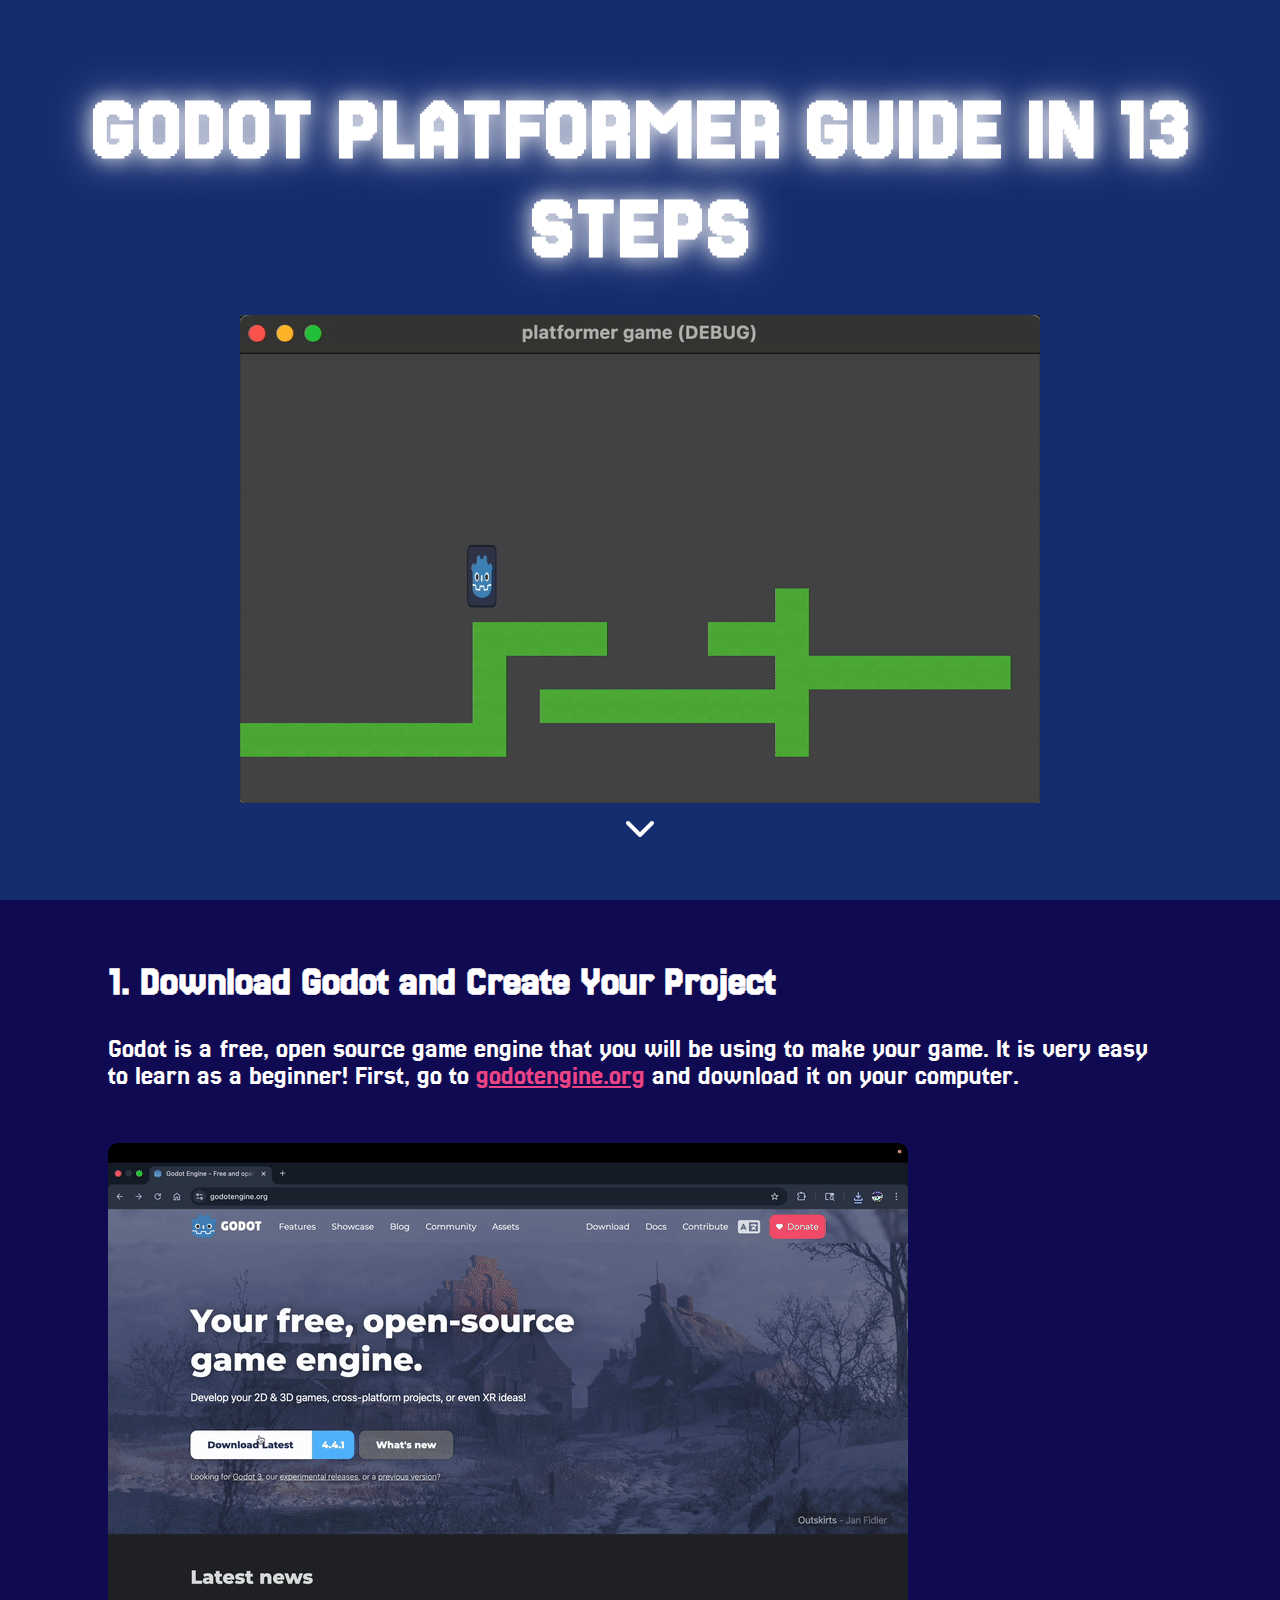
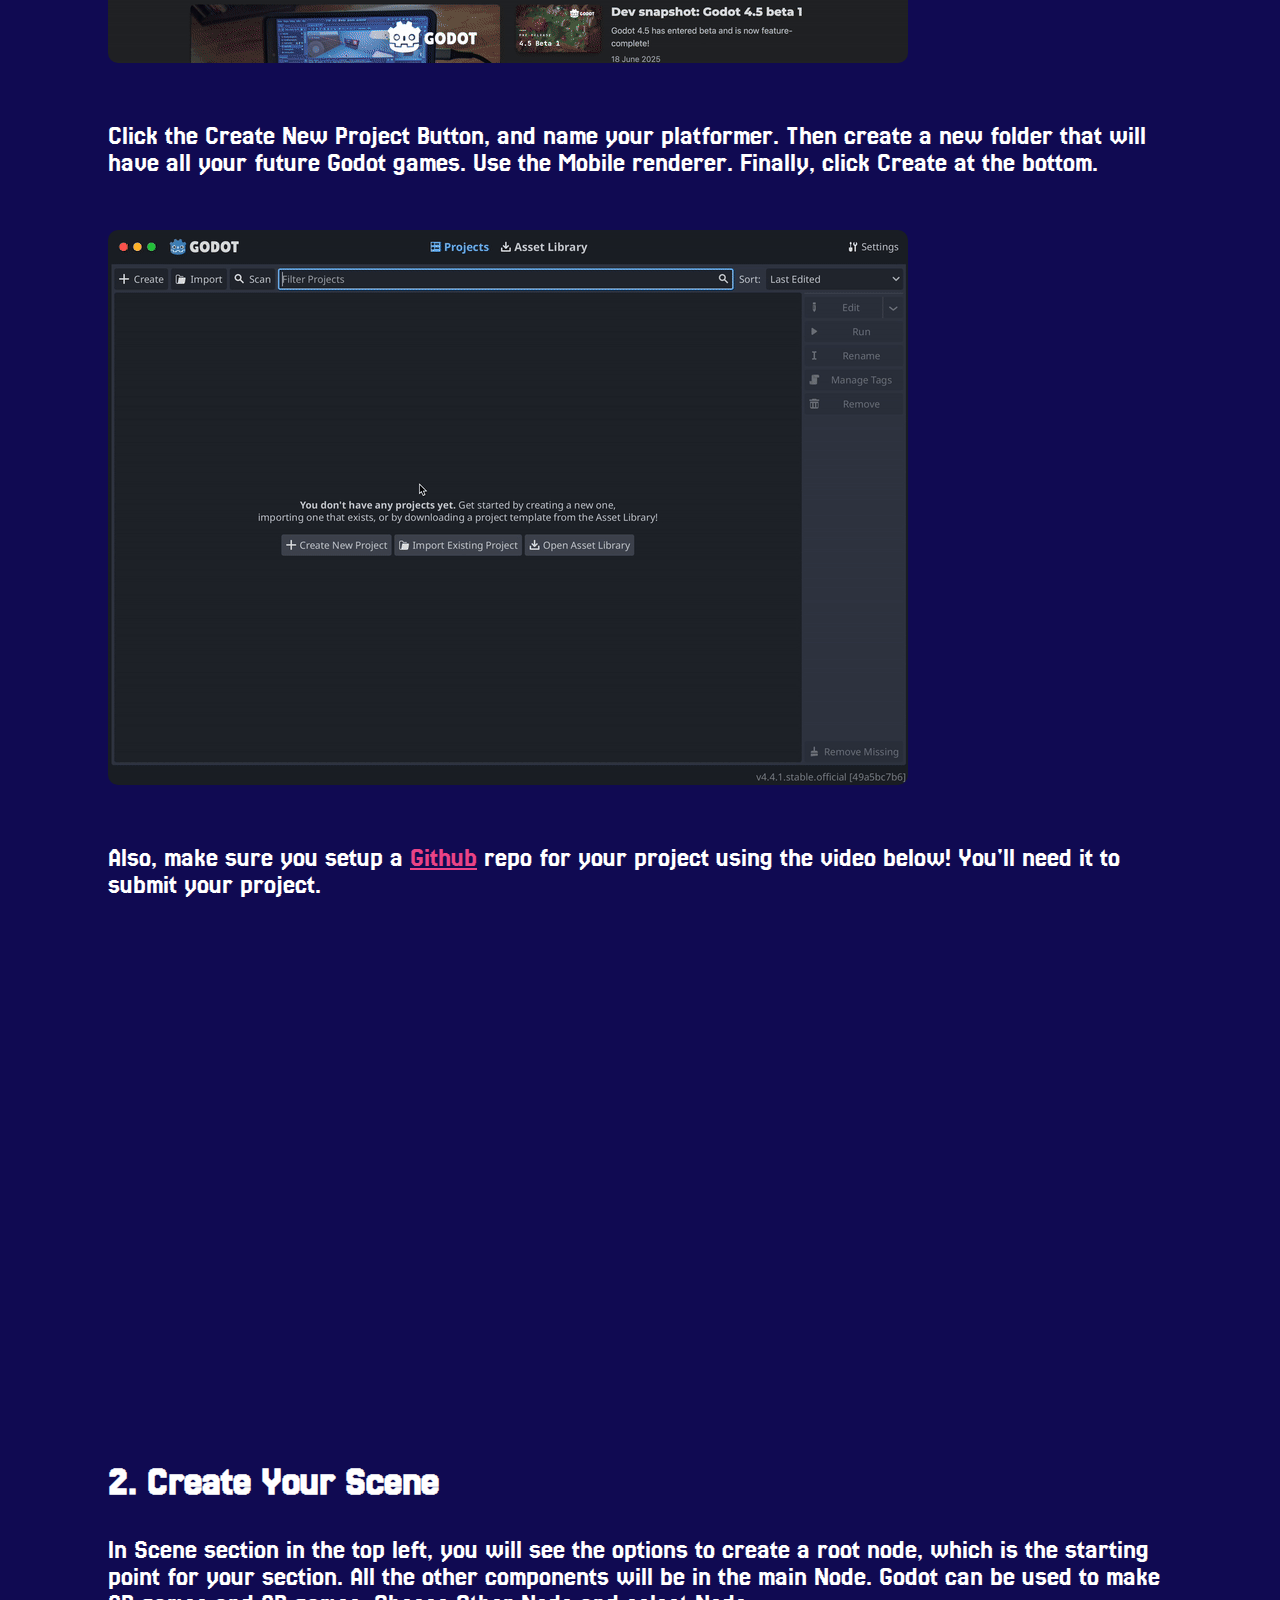
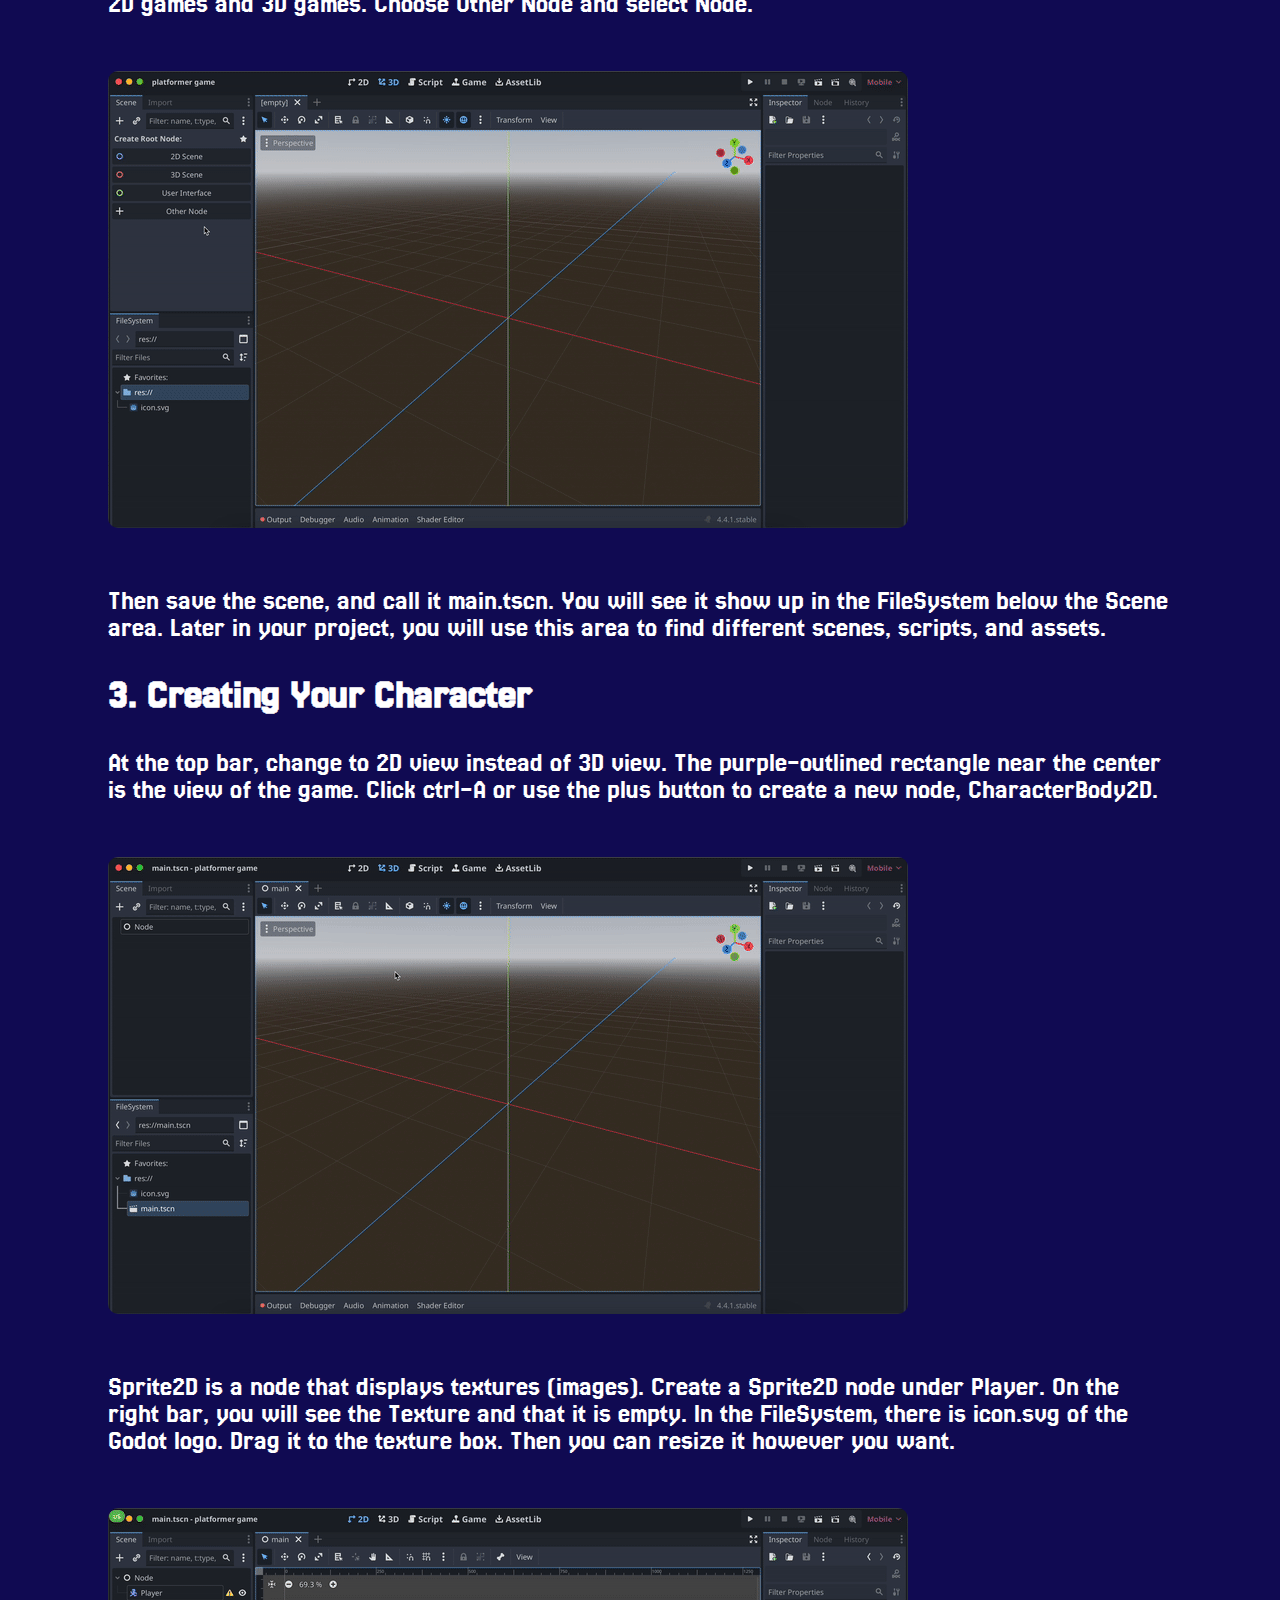
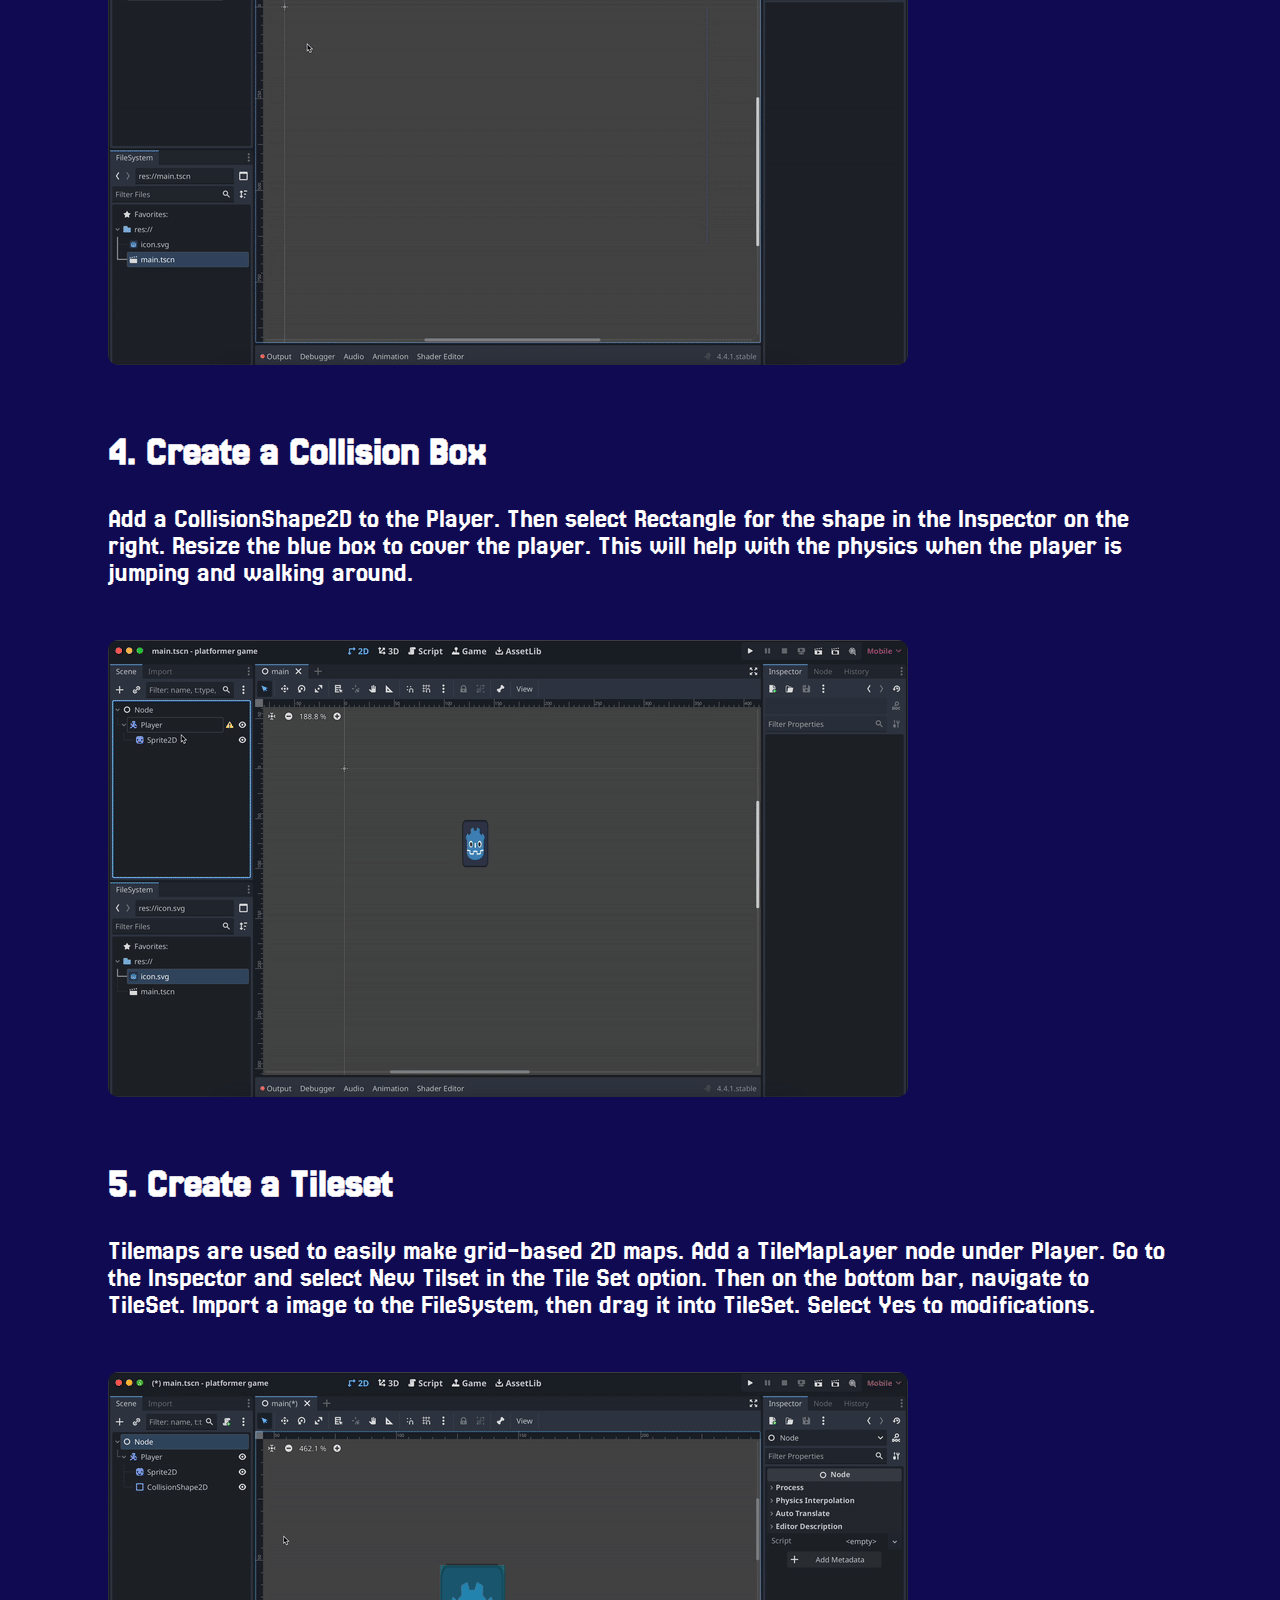
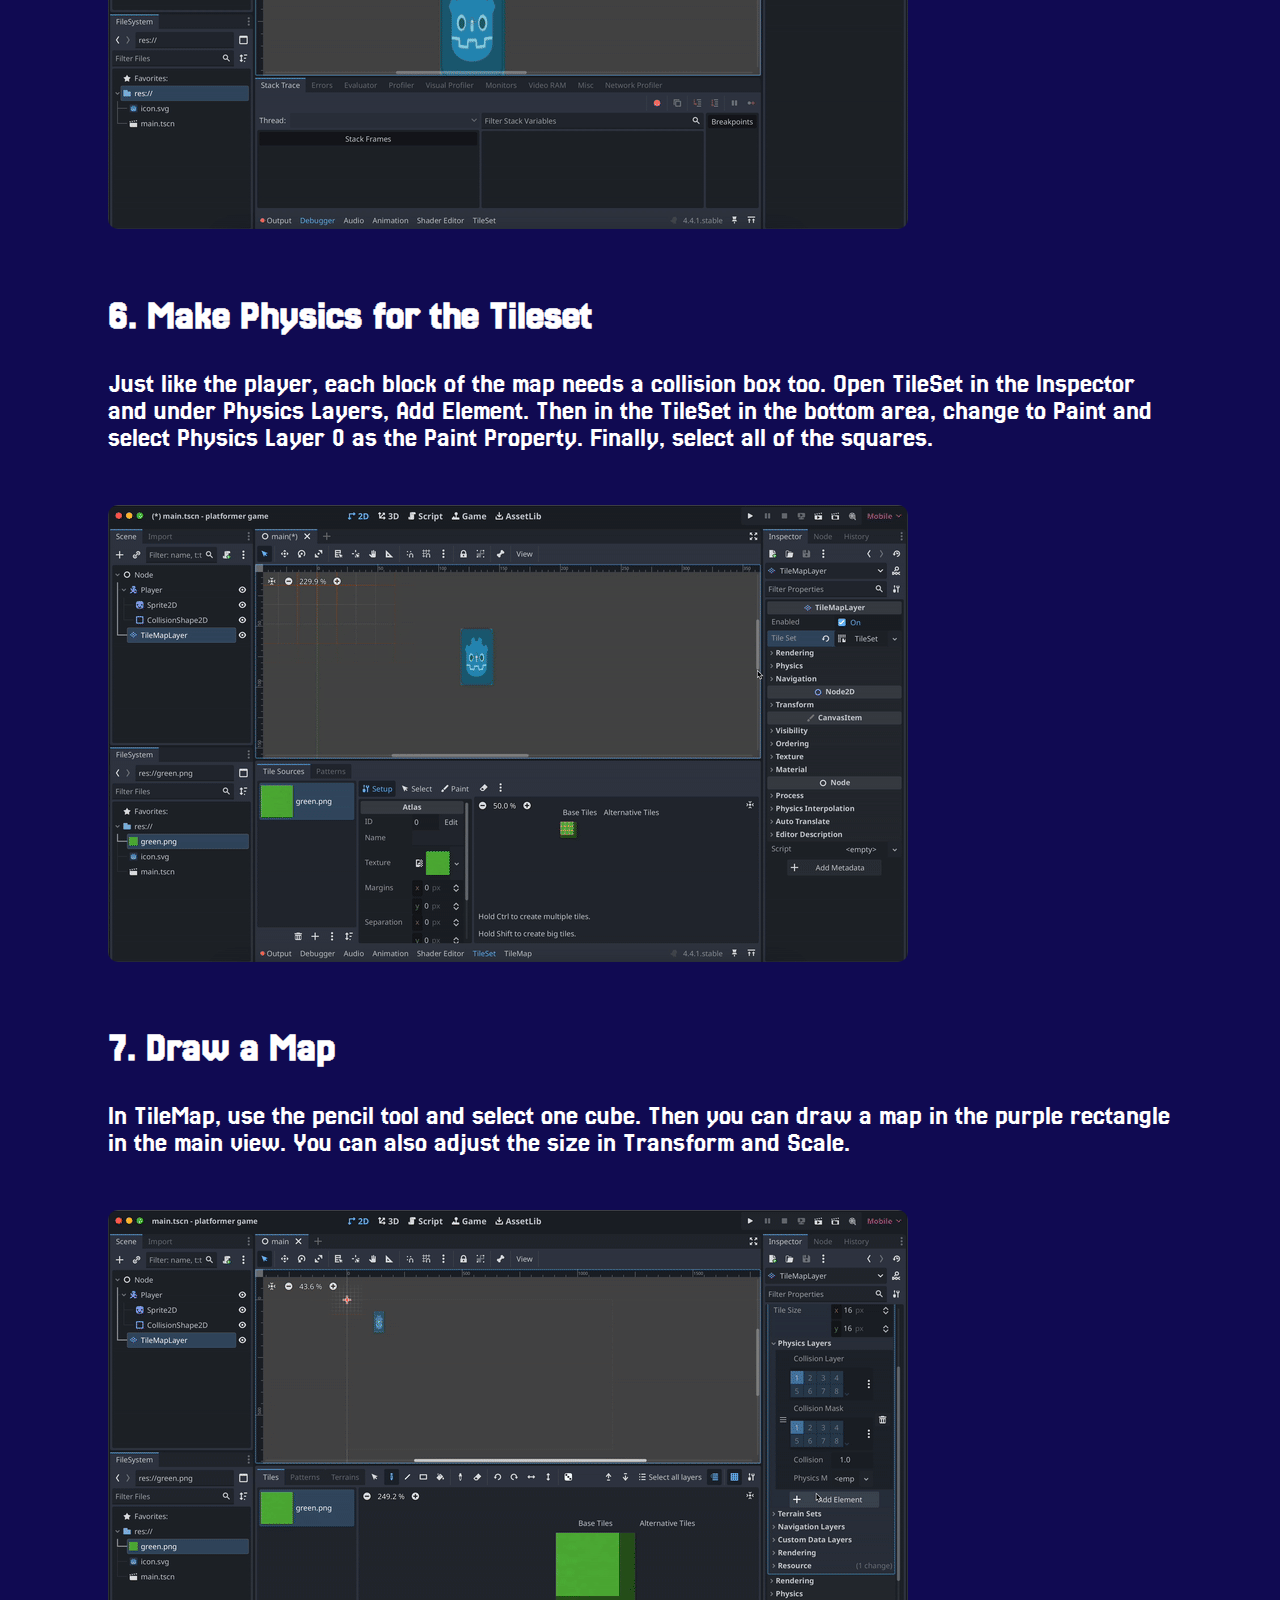
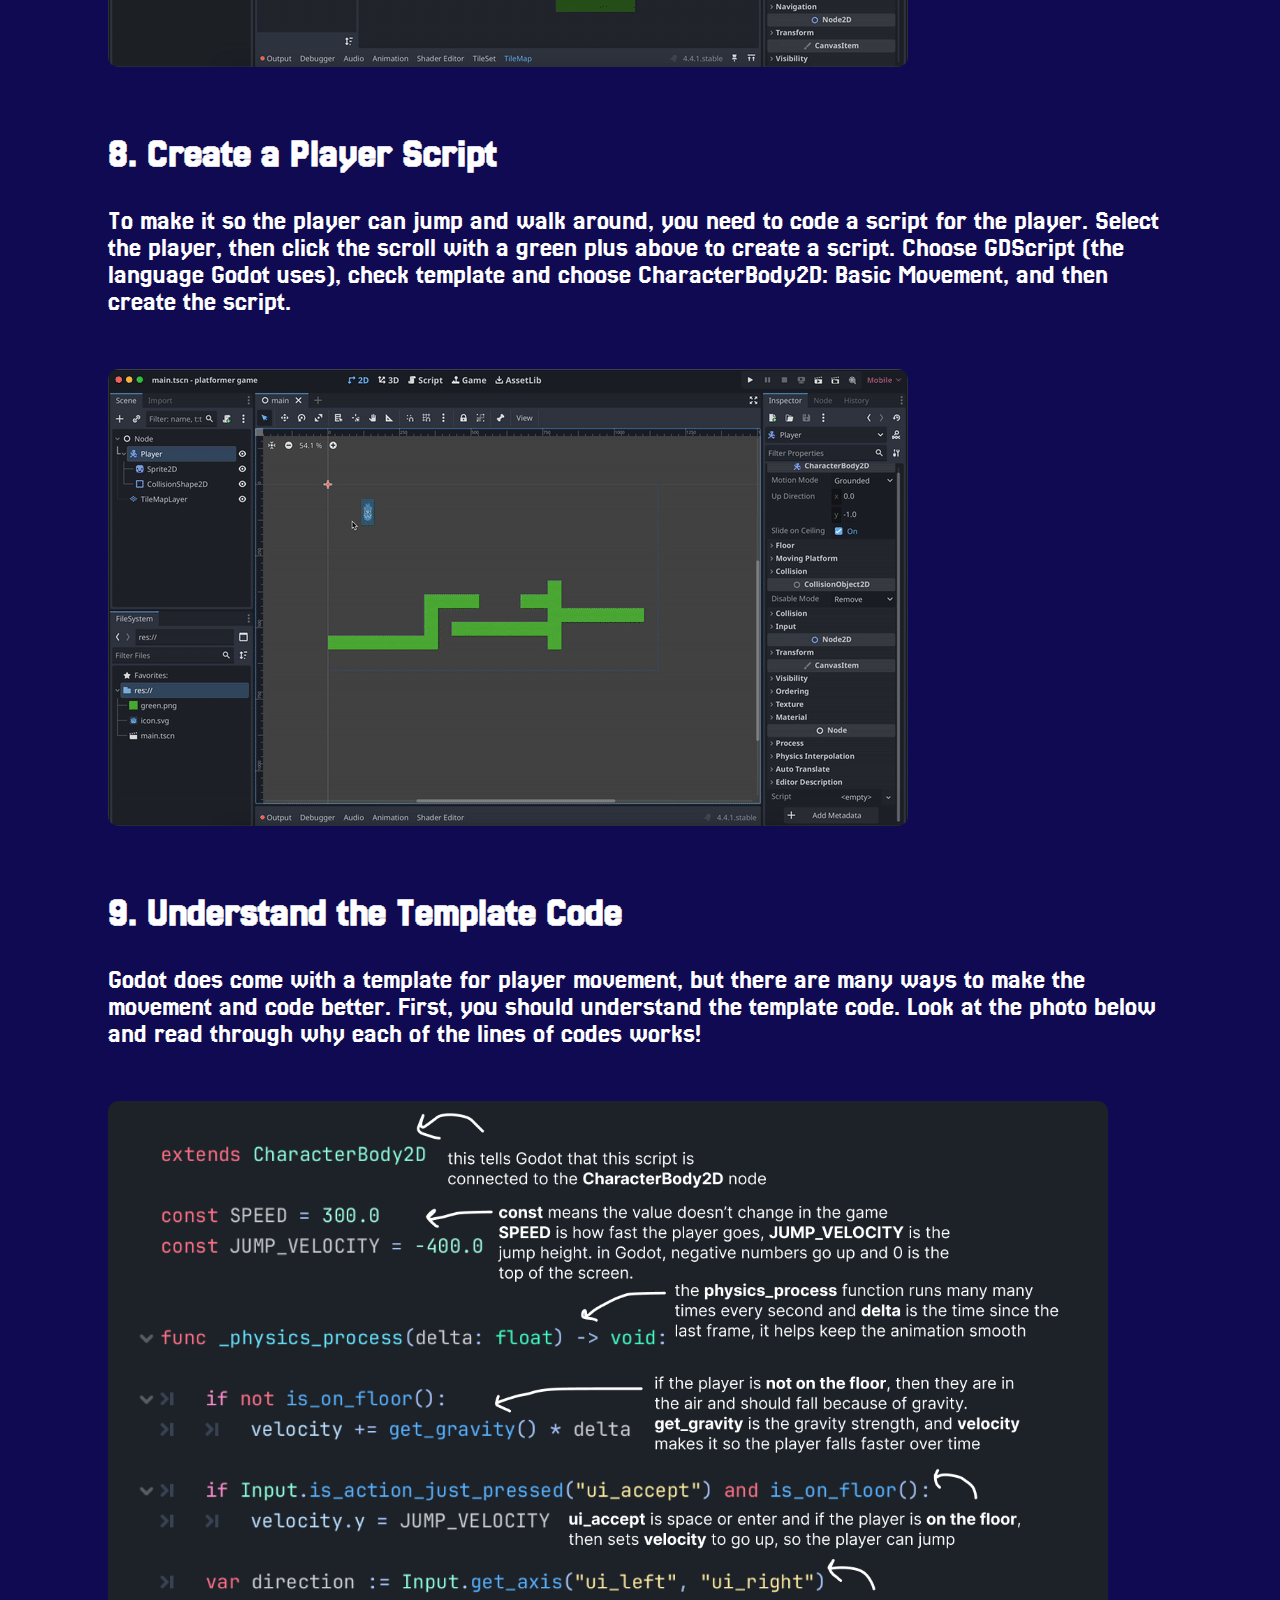
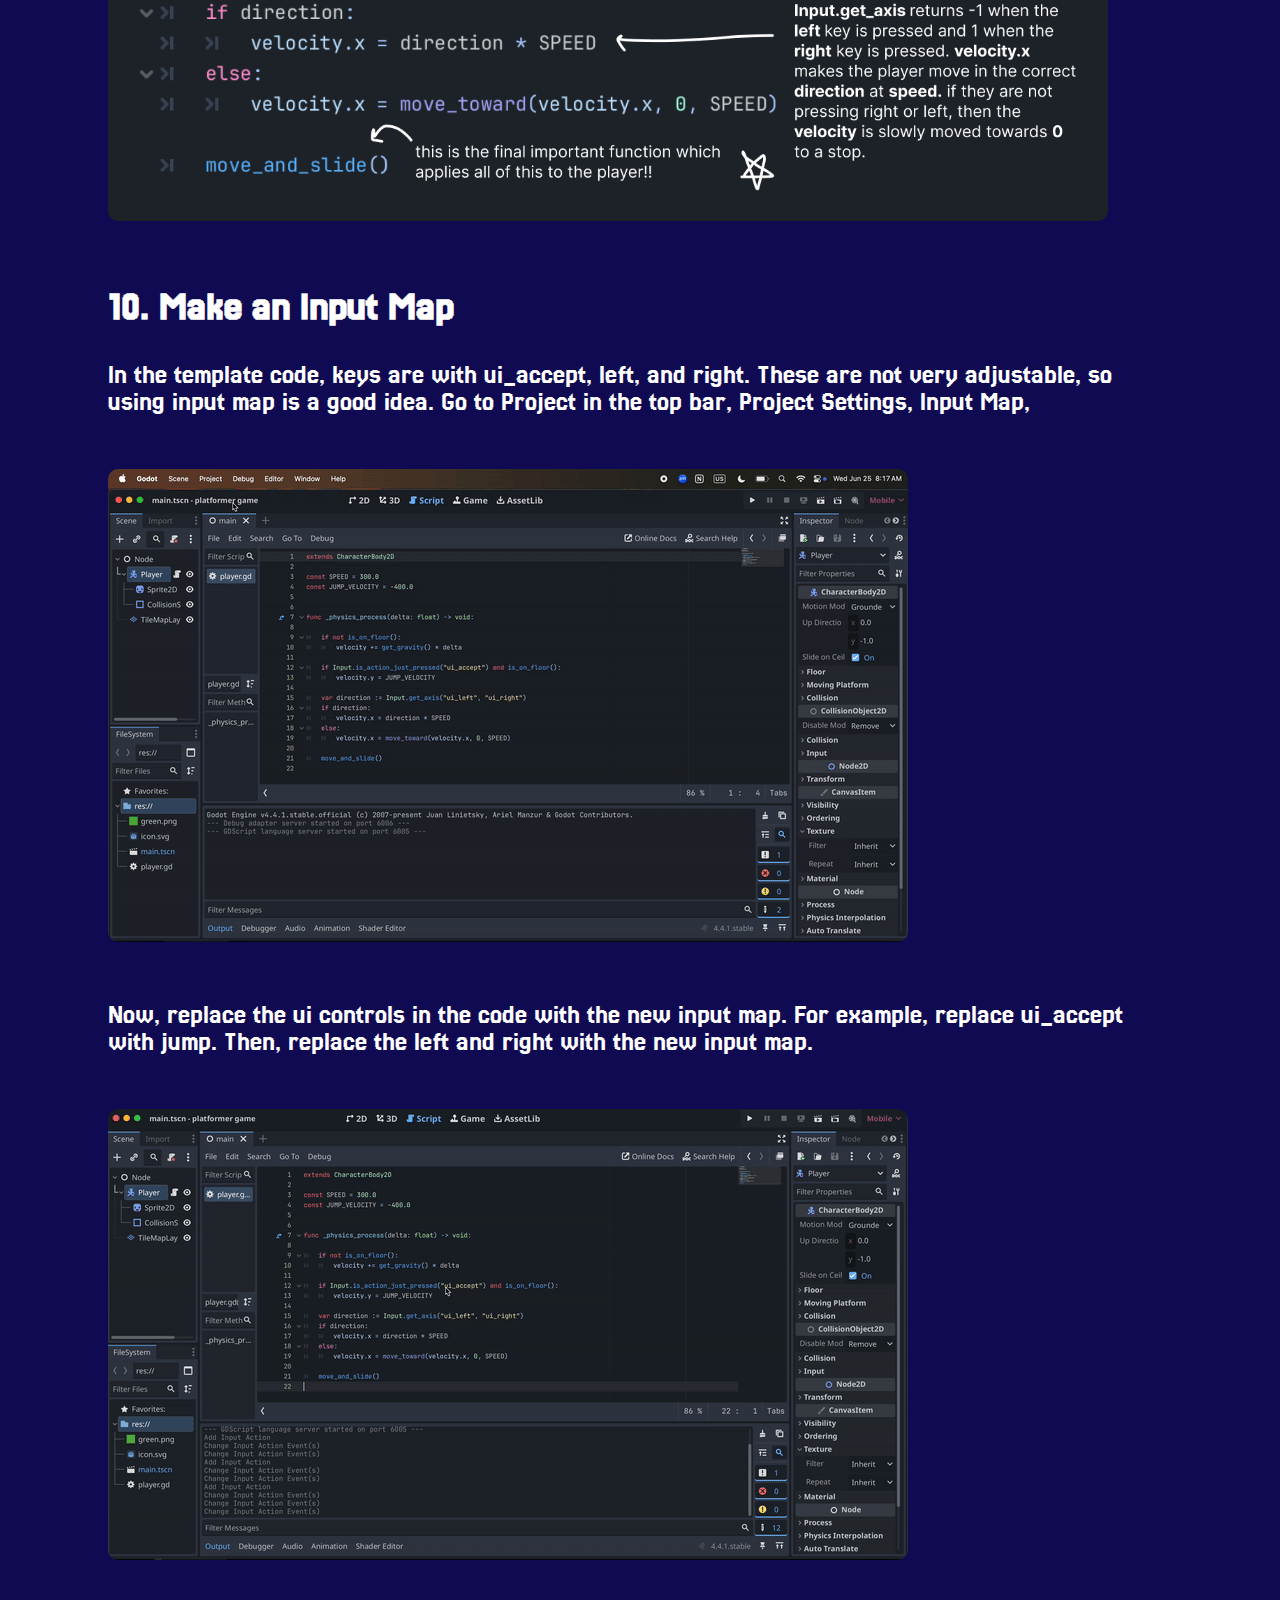
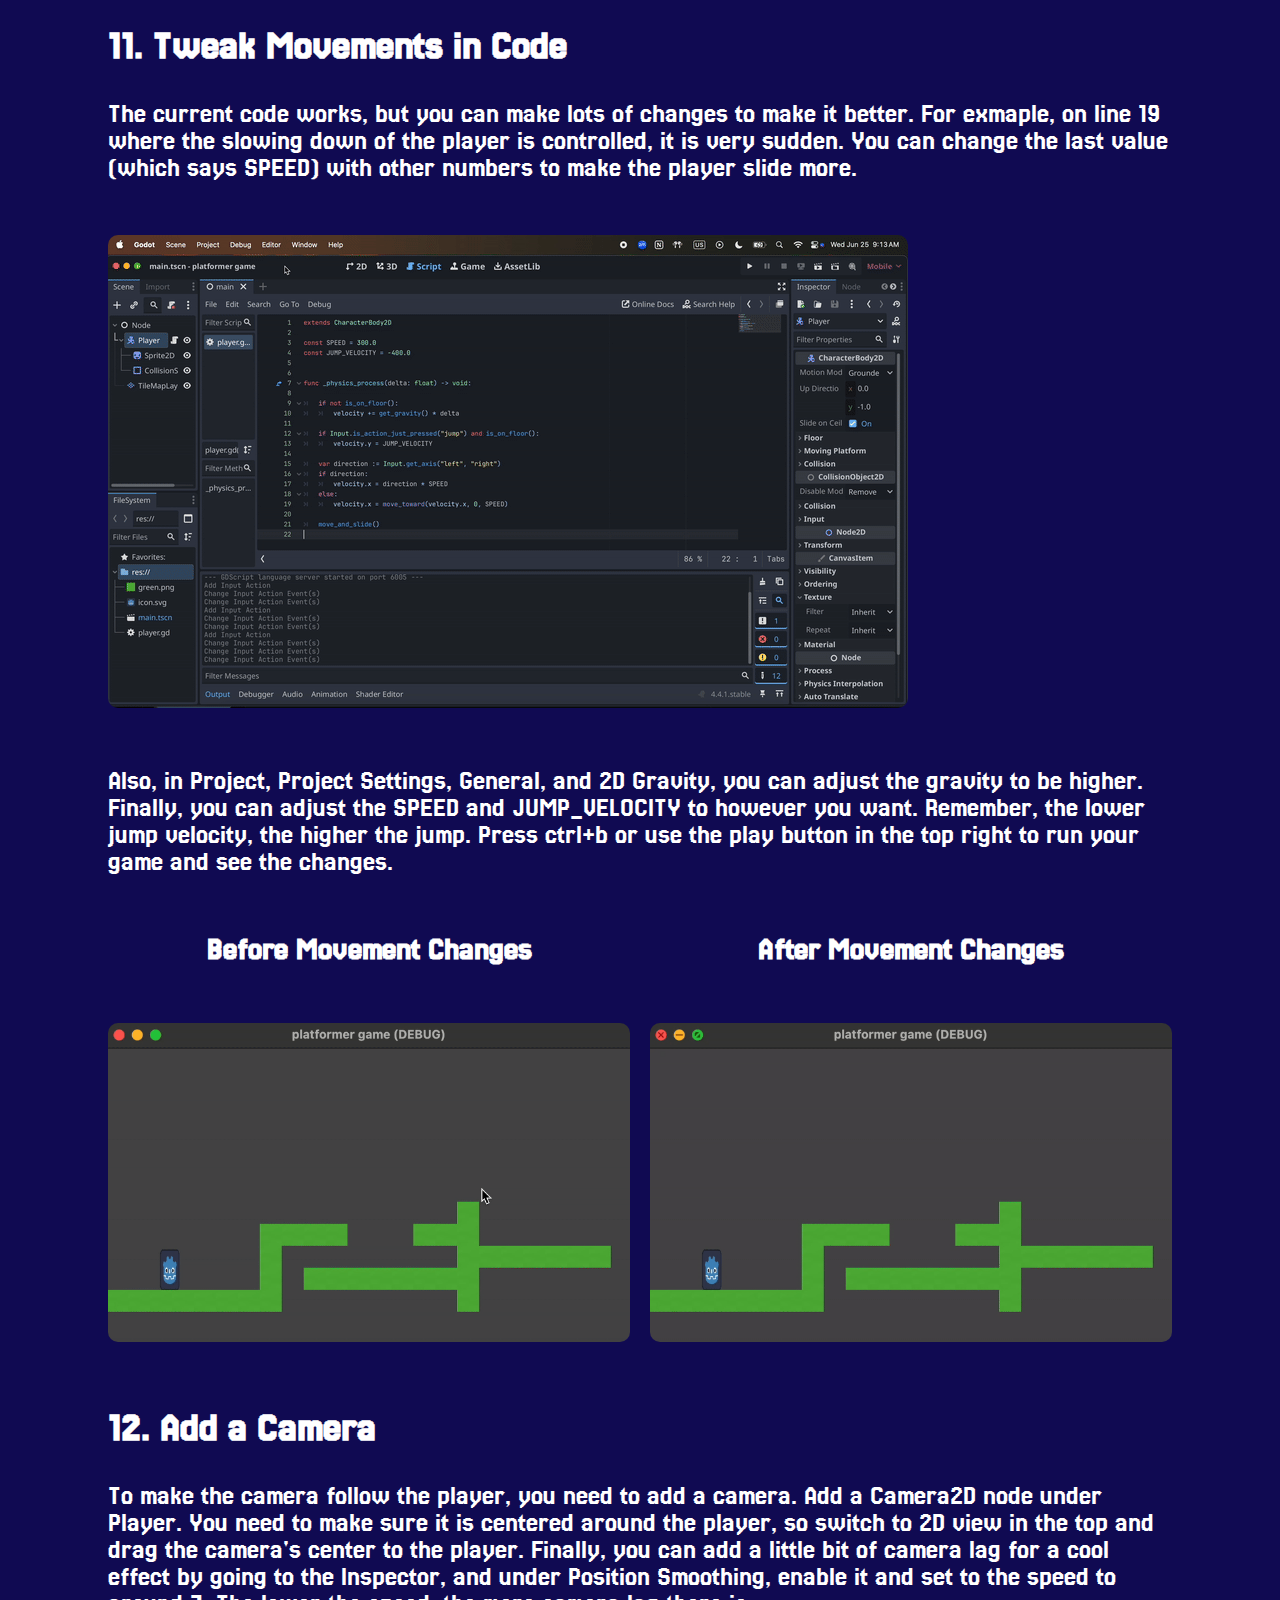
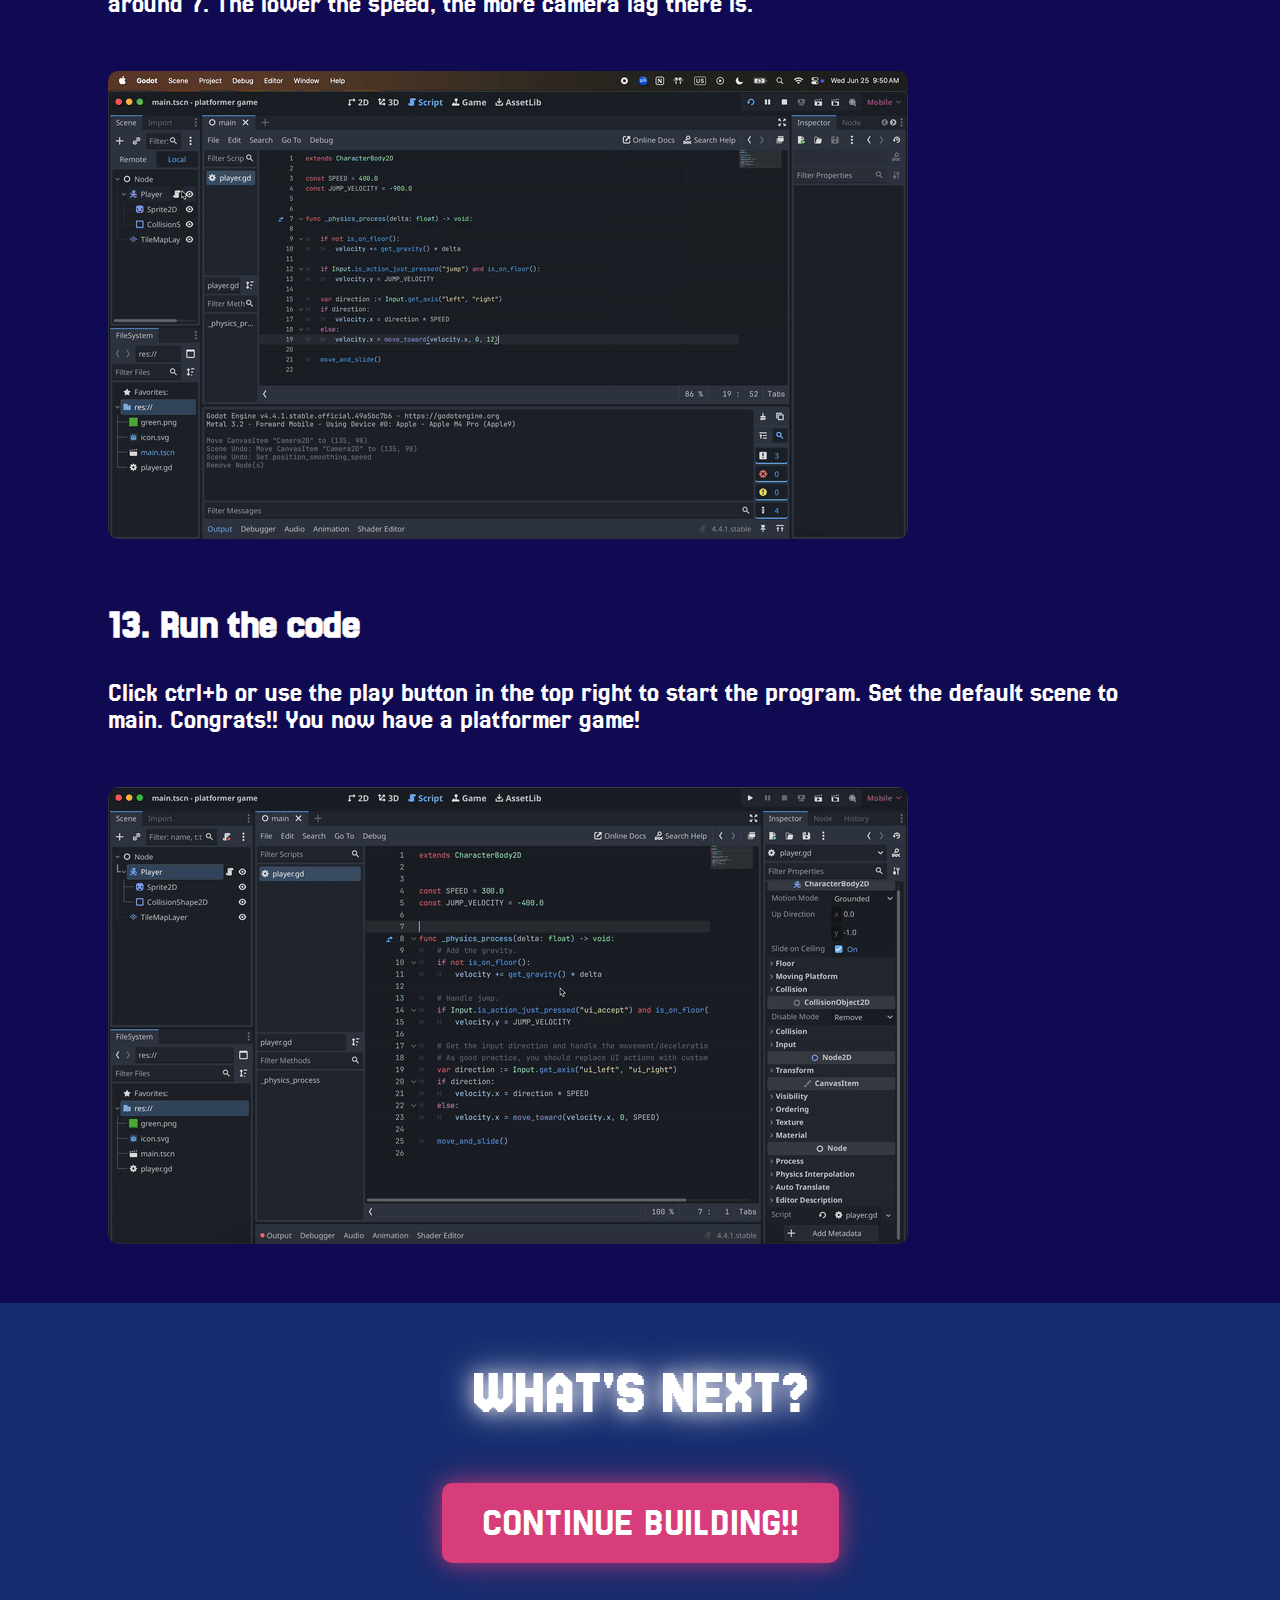
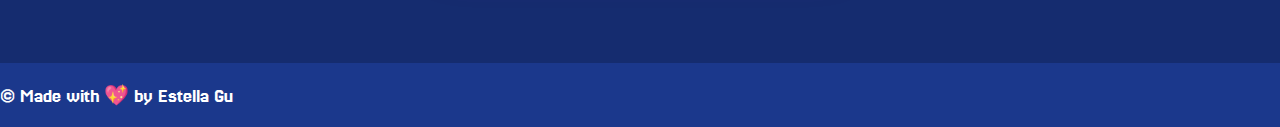
<file: guide.html>
<!DOCTYPE html>
<html>
<head>
  <title>JUMPSTART GUIDE</title>
  <link rel="icon" type="image/png" href="assets/j-favicon.png">
  <link rel="stylesheet" href="style.css" />
  <link rel="preconnect" href="https://fonts.googleapis.com">
  <link rel="preconnect" href="https://fonts.gstatic.com" crossorigin>
  <link href="https://fonts.googleapis.com/css2?family=Jersey+25&display=swap" rel="stylesheet">
</head>
<body>
  <header>
    <h1>GODOT PLATFORMER GUIDE IN 13 STEPS</h1>
    <img src="assets/startdemo.gif">
    <div class="scroll-arrow" onclick="scrollToInfo()" tabindex="0" aria-label="Scroll down" role="button">
      <svg width="48" height="48" viewBox="0 0 48 48" fill="none" xmlns="http://www.w3.org/2000/svg">
        <path d="M12 20L24 32L36 20" stroke="white" stroke-width="4" stroke-linecap="round" stroke-linejoin="round"/>
      </svg>
    </div>
  </header>
  <section id="info">
    <h2>1. Download Godot and Create Your Project</h2>
    <p>Godot is a free, open source game engine that you will be using to make your game. It is very easy to learn as a beginner! First, go to <a href="https://godotengine.org/" target="_blank">godotengine.org</a> and download it on your computer.</p>
    <img src="assets/godotdownload.gif"/>
    <p>Click the Create New Project Button, and name your platformer. Then create a new folder that will have all your future Godot games. Use the Mobile renderer. Finally, click Create at the bottom.</p>
    <img src="assets/makeproject.gif"/>
    <p>Also, make sure you setup a <a href="https://github.com/" target="_blank">Github</a> repo for your project using the video below! You'll need it to submit your project.</p>
    <div style="text-align: center; margin: 2em 0;">
      <iframe 
        width="800" 
        height="450" 
        src="https://www.youtube.com/embed/dKqOTx06_Cw" 
        title="How do get your Godot Game on Github" 
        frameborder="0" 
        allow="accelerometer; autoplay; clipboard-write; encrypted-media; gyroscope; picture-in-picture; web-share" 
        allowfullscreen>
      </iframe>
    </div>
    <h2>2. Create Your Scene</h2>
    <p>In Scene section in the top left, you will see the options to create a root node, which is the starting point for your section. All the other components will be in the main Node. Godot can be used to make 2D games and 3D games. Choose Other Node and select Node. </p>
    <img src="assets/makingscene.gif"/>
    <p>Then save the scene, and call it main.tscn. You will see it show up in the FileSystem below the Scene area. Later in your project, you will use this area to find different scenes, scripts, and assets.</p>
    <h2>3. Creating Your Character</h2>
    <p>At the top bar, change to 2D view instead of 3D view. The purple-outlined rectangle near the center is the view of the game. Click ctrl-A or use the plus button to create a new node, CharacterBody2D.</p>
    <img src="assets/makingplayer.gif"/>
    <p>Sprite2D is a node that displays textures (images). Create a Sprite2D node under Player. On the right bar, you will see the Texture and that it is empty. In the FileSystem, there is icon.svg of the Godot logo. Drag it to the texture box. Then you can resize it however you want. </p>
    <img src="assets/makingsprite2d.gif"/>
    <h2>4. Create a Collision Box</h2>
    <p>Add a CollisionShape2D to the Player. Then select Rectangle for the shape in the Inspector on the right. Resize the blue box to cover the player. This will help with the physics when the player is jumping and walking around. </p>
    <img src="assets/createcollisionbox.gif">
    <h2>5. Create a Tileset</h2>
    <p>Tilemaps are used to easily make grid-based 2D maps. Add a TileMapLayer node under Player. Go to the Inspector and select New Tilset in the Tile Set option. Then on the bottom bar, navigate to TileSet. Import a image to the FileSystem, then drag it into TileSet. Select Yes to modifications.</p>
    <img src="assets/createtilemap.gif">
    <h2>6. Make Physics for the Tileset</h2>
    <p>Just like the player, each block of the map needs a collision box too. Open TileSet in the Inspector and under Physics Layers, Add Element. Then in the TileSet in the bottom area, change to Paint and select Physics Layer 0 as the Paint Property. Finally, select all of the squares.</p>
    <img src="assets/tilesetphysics.gif">
    <h2>7. Draw a Map</h2>
    <p>In TileMap, use the pencil tool and select one cube. Then you can draw a map in the purple rectangle in the main view. You can also adjust the size in Transform and Scale.</p>
    <img src="assets/drawingmap.gif">
    <h2>8. Create a Player Script</h2>
    <p>To make it so the player can jump and walk around, you need to code a script for the player. Select the player, then click the scroll with a green plus above to create a script. Choose GDScript (the language Godot uses), check template and choose CharacterBody2D: Basic Movement, and then create the script.</p>
    <img src="assets/makeplayerscript.gif">
    <h2>9. Understand the Template Code</h2>
    <p>Godot does come with a template for player movement, but there are many ways to make the movement and code better. First, you should understand the template code. Look at the photo below and read through why each of the lines of codes works!</p>
    <img src="assets/templateexplanation.png">
    <h2>10. Make an Input Map</h2>
    <p>In the template code, keys are with ui_accept, left, and right. These are not very adjustable, so using input map is a good idea. Go to Project in the top bar, Project Settings, Input Map, </p>
    <img src="assets/inputmap.gif">
    <p>Now, replace the ui controls in the code with the new input map. For example, replace ui_accept with jump. Then, replace the left and right with the new input map.</p>
    <img src="assets/codeinputmap.gif">
    <h2>11. Tweak Movements in Code</h2>
    <p>The current code works, but you can make lots of changes to make it better. For exmaple, on line 19 where the slowing down of the player is controlled, it is very sudden. You can change the last value (which says SPEED) with other numbers to make the player slide more.</p>
    <img src="assets/movementchanges.gif">
    <p>Also, in Project, Project Settings, General, and 2D Gravity, you can adjust the gravity to be higher. Finally, you can adjust the SPEED and JUMP_VELOCITY to however you want. Remember, the lower jump velocity, the higher the jump. Press ctrl+b or use the play button in the top right to run your game and see the changes.</p>
    
    <div style="display: flex; justify-content: space-between; margin: 20px 0;">
      <div style="flex: 1; text-align: center; margin-right: 10px;">
        <h3>Before Movement Changes</h3>
        <img src="assets/beforemovechanges.gif" style="max-width: 100%; height: auto;"/>
      </div>
      <div style="flex: 1; text-align: center; margin-left: 10px;">
        <h3>After Movement Changes</h3>
        <img src="assets/aftermovechanges.gif" style="max-width: 100%; height: auto;"/>
      </div>
    </div>
    <h2>12. Add a Camera</h2>
    <p>To make the camera follow the player, you need to add a camera. Add a Camera2D node under Player. You need to make sure it is centered around the player, so switch to 2D view in the top and drag the camera's center to the player. Finally, you can add a little bit of camera lag for a cool effect by going to the Inspector, and under Position Smoothing, enable it and set to the speed to around 7. The lower the speed, the more camera lag there is.</p>
    <img src="assets/addcamera.gif">
    <h2>13. Run the code</h2>
    <p>Click ctrl+b or use the play button in the top right to start the program. Set the default scene to main. Congrats!! You now have a platformer game!</p>
    <img src="assets/runprogram.gif">
  </section>

  <section id="end">
    <h1>WHAT'S NEXT?</h1>
    <button onclick="window.location.href='next.html'" style="font-size: 40px; padding: 20px 40px; margin: 20px 0 80px 0;">CONTINUE BUILDING!!</button>
  </section>

  <footer>
    <p>© Made with 💖 by Estella Gu</p>
  </footer>

  <script src="script.js"></script>
  <script>
    function scrollToInfo() {
      const infoSection = document.getElementById('info');
      if (infoSection) {
        infoSection.scrollIntoView({ behavior: 'smooth' });
      }
    }
  </script>
</body>
</html>
</file>
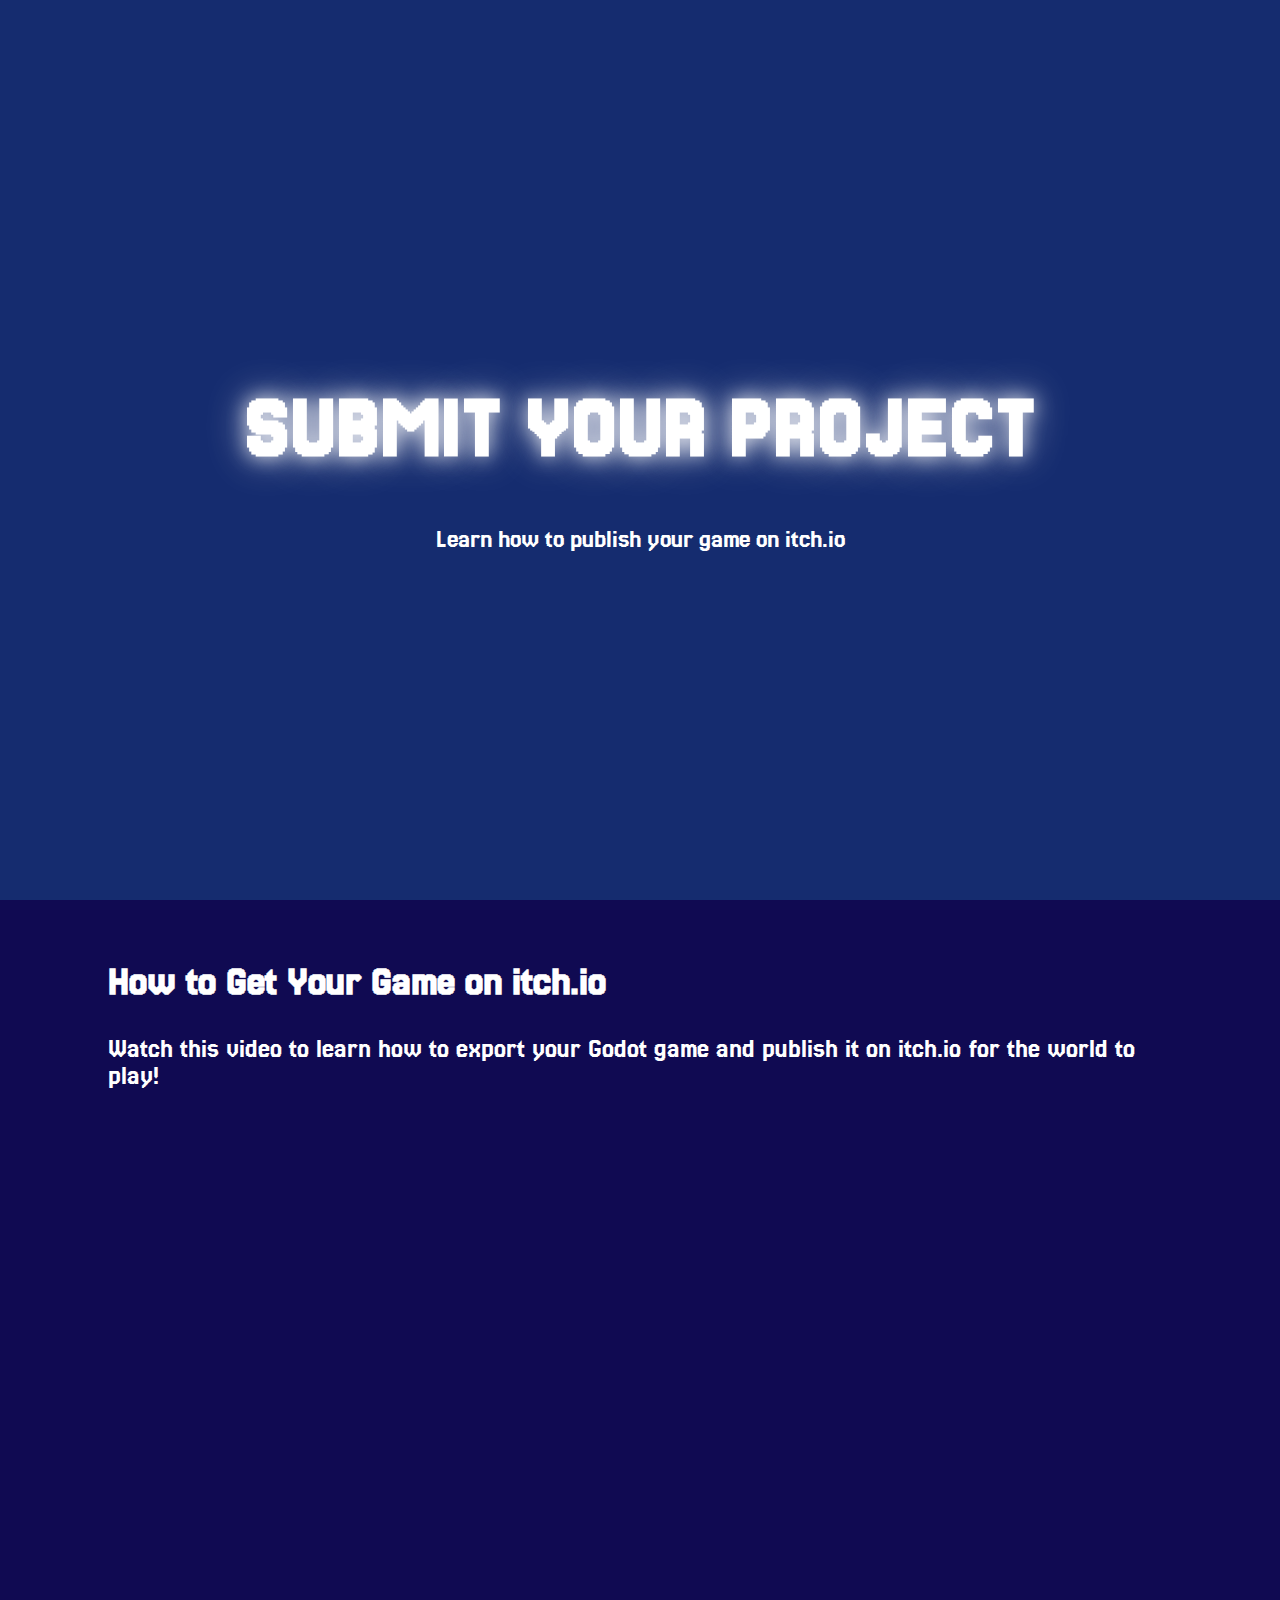
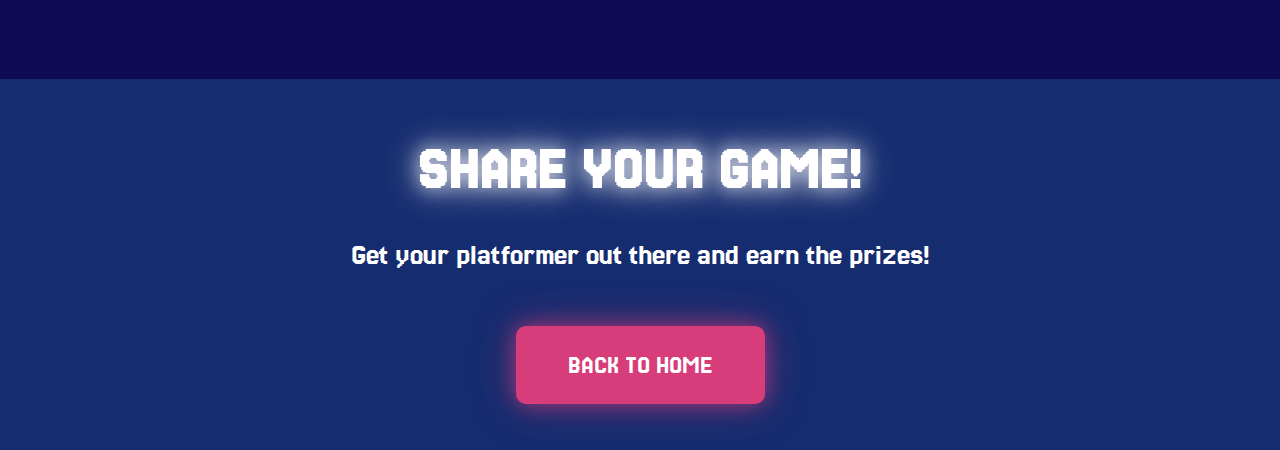
<file: submit.html>
<!DOCTYPE html>
<html>
<head>
  <title>SUBMIT YOUR PROJECT</title>
  <link rel="icon" type="image/png" href="assets/j-favicon.png">
  <link rel="stylesheet" href="style.css" />
  <link rel="preconnect" href="https://fonts.googleapis.com">
  <link rel="preconnect" href="https://fonts.gstatic.com" crossorigin>
  <link href="https://fonts.googleapis.com/css2?family=Jersey+25&display=swap" rel="stylesheet">
</head>
<body>
  <header>
    <h1>SUBMIT YOUR PROJECT</h1>
    <p>Learn how to publish your game on itch.io</p>
  </header>
  <section id="info">
    <h2>How to Get Your Game on itch.io</h2>
    <p>Watch this video to learn how to export your Godot game and publish it on itch.io for the world to play!</p>
    
    <div style="text-align: center; margin: 2em 0;">
      <iframe 
        width="800" 
        height="450" 
        src="https://www.youtube.com/embed/9-lBiLMWynE" 
        title="How to get your game on itch.io" 
        frameborder="0" 
        allow="accelerometer; autoplay; clipboard-write; encrypted-media; gyroscope; picture-in-picture; web-share" 
        allowfullscreen>
      </iframe>
    </div>
    
  </section>

  <section id="end">
    <h1>SHARE YOUR GAME!</h1>
    <p>Get your platformer out there and earn the prizes!</p>
    <button onclick="window.location.href='index.html'">BACK TO HOME</button>
  </section>

  <script src="script.js"></script>
</body>
</html>
</file>
<file: style.css>
body {
  margin: 0;
  font-family: "Jersey 25", sans-serif;
  background-color: #1b388c;
  color: white;
  font-size: 20px;
}

header {
  text-align: center;
  padding: 0;
  background-color: #152c6f;
  color: white;
  min-height: 100vh;
  display: flex;
  flex-direction: column;
  justify-content: center;
  align-items: center;
}

header h1 {
  font-size: 90px;
  margin: 0.4em 0;
  line-height: 1.1;
  text-shadow: 0 0 20px rgba(255, 255, 255, 0.8), 0 0 40px rgba(255, 255, 255, 0.6);
  transition: all 0.3s ease;
}

header h1:hover {
  animation: flicker 0.5s ease-in-out infinite;
  text-shadow: 0 0 30px rgba(255, 255, 255, 1), 0 0 60px rgba(255, 255, 255, 0.8), 0 0 90px rgba(255, 255, 255, 0.6);
}

@keyframes flicker {
  0%, 100% {
    text-shadow: 0 0 30px rgba(255, 255, 255, 1), 0 0 60px rgba(255, 255, 255, 0.8), 0 0 90px rgba(255, 255, 255, 0.6);
  }
  25% {
    text-shadow: 0 0 20px rgba(255, 255, 255, 0.8), 0 0 40px rgba(255, 255, 255, 0.6), 0 0 60px rgba(255, 255, 255, 0.4);
  }
  50% {
    text-shadow: 0 0 40px rgba(255, 255, 255, 1), 0 0 80px rgba(255, 255, 255, 0.9), 0 0 120px rgba(255, 255, 255, 0.7);
  }
  75% {
    text-shadow: 0 0 25px rgba(255, 255, 255, 0.9), 0 0 50px rgba(255, 255, 255, 0.7), 0 0 75px rgba(255, 255, 255, 0.5);
  }
}

header p {
  font-size: 2vw;
  margin: 0.5em 0 0.2em 0;
}

header h2 {
  font-size: 2.5vw;
  margin: 0.2em 0;
}

#info {
  text-align: left;
  padding: 1em 4em;
  background-color: #100a52;
  color: white;
  font-size: 27px;
}

#info img {
  max-width: 1000px;
  height: auto;
  border-radius: 10px;
  margin: 1em 0;
}

.step-container {
  display: flex;
  align-items: center;
  gap: 2em;
  margin: 1em 0;
}

.step-content {
  flex: 1;
}

.step-image {
  flex-shrink: 0;
}

.step-image img {
  max-width: 200px;
  height: auto;
  border-radius: 10px;
}

.step-container-reverse {
  display: flex;
  align-items: center;
  gap: 2em;
  margin: 1em 0;
}

a {
  color:#ea4386
}

a:hover {
  color:#ff62a1
}


button {
  padding: 1em 2em;  
  font-size: 1.3em; 
  margin: 1em 0; 
  border-radius: 10px;
  font-family: "Jersey 25", sans-serif;
  background-color: #d73d7b;
  color: white;
  cursor: pointer;
  border: none;
  box-shadow: 0 0 20px rgba(215, 61, 123, 0.6), 0 0 40px rgba(215, 61, 123, 0.4);
  animation: float 3s ease-in-out infinite;
  transition: all 0.3s ease;
}

@keyframes float {
  0%, 100% {
    transform: translateY(0px);
    box-shadow: 0 0 20px rgba(215, 61, 123, 0.6), 0 0 40px rgba(215, 61, 123, 0.4);
  }
  50% {
    transform: translateY(-10px);
    box-shadow: 0 0 30px rgba(215, 61, 123, 0.8), 0 0 60px rgba(215, 61, 123, 0.6);
  }
}

button:hover {
  background-color: #a62f5f;
  box-shadow: 0 0 30px rgba(215, 61, 123, 0.9), 0 0 60px rgba(215, 61, 123, 0.7), 0 0 90px rgba(215, 61, 123, 0.5);
  transform: translateY(-5px) scale(1.05);
  filter: brightness(1.2);
}

#end {
  text-align: center;
  background-color:#152c6f;
  padding-top: 1em;
  padding-bottom: 1em
}

#end h1 {
  font-size: 60px;
  text-shadow: 0 0 20px rgba(255, 255, 255, 0.8), 0 0 40px rgba(255, 255, 255, 0.6);
  transition: all 0.3s ease;
}

#end h1:hover {
  animation: flicker 0.5s ease-in-out infinite;
  text-shadow: 0 0 30px rgba(255, 255, 255, 1), 0 0 60px rgba(255, 255, 255, 0.8), 0 0 90px rgba(255, 255, 255, 0.6);
}

#end p {
  font-size: 30px;
}

.title-animation {
  max-width: 90vw;
  width: 100%;
  height: auto;
  margin: 0 0 0.2em 0;
  display: block;
  filter: drop-shadow(0 0 20px rgba(255, 255, 255, 0.8)) drop-shadow(0 0 40px rgba(255, 255, 255, 0.6));
  animation: titleFloat 3s ease-in-out infinite;
  transition: all 0.3s ease;
}

.title-animation:hover {
  filter: drop-shadow(0 0 25px rgba(255, 255, 255, 0.9)) drop-shadow(0 0 50px rgba(255, 255, 255, 0.7)) drop-shadow(0 0 75px rgba(255, 255, 255, 0.5));
  animation: titleFlicker 1s ease-in-out infinite;
}

@keyframes titleFloat {
  0%, 100% {
    transform: translateY(0px);
    filter: drop-shadow(0 0 20px rgba(255, 255, 255, 0.8)) drop-shadow(0 0 40px rgba(255, 255, 255, 0.6));
  }
  50% {
    transform: translateY(-10px);
    filter: drop-shadow(0 0 30px rgba(255, 255, 255, 1)) drop-shadow(0 0 60px rgba(255, 255, 255, 0.8));
  }
}

@keyframes titleFlicker {
  0%, 100% {
    filter: drop-shadow(0 0 25px rgba(255, 255, 255, 0.9)) drop-shadow(0 0 50px rgba(255, 255, 255, 0.7)) drop-shadow(0 0 75px rgba(255, 255, 255, 0.5));
  }
  25% {
    filter: drop-shadow(0 0 20px rgba(255, 255, 255, 0.8)) drop-shadow(0 0 40px rgba(255, 255, 255, 0.6)) drop-shadow(0 0 60px rgba(255, 255, 255, 0.4));
  }
  50% {
    filter: drop-shadow(0 0 30px rgba(255, 255, 255, 0.95)) drop-shadow(0 0 60px rgba(255, 255, 255, 0.8)) drop-shadow(0 0 90px rgba(255, 255, 255, 0.6));
  }
  75% {
    filter: drop-shadow(0 0 22px rgba(255, 255, 255, 0.85)) drop-shadow(0 0 45px rgba(255, 255, 255, 0.65)) drop-shadow(0 0 70px rgba(255, 255, 255, 0.45));
  }
}

header button {
  margin-top: 1.5em;
}

.gallery-scroll {
  display: flex;
  overflow-x: auto;
  gap: 2em;
  padding: 1em 0;
  scroll-snap-type: x mandatory;
  scroll-behavior: smooth;
  scrollbar-width: none;
}

.gallery-card {
  flex: 0 0 300px;
  background: #222c5c;
  border-radius: 16px;
  box-shadow: 0 4px 16px rgba(0,0,0,0.2);
  padding: 1em;
  text-align: center;
  color: #fff;
  scroll-snap-align: start;
}

.gallery-card img {
  width: 100%;
  height: 180px;
  object-fit: cover;
  border-radius: 10px;
  margin-bottom: 0.5em;
}

.gallery-card h3 {
  margin: 0.5em 0 0.2em 0;
  font-size: 1.3em;
}

.gallery-card p {
  font-size: 1em;
  color: #e0e0e0;
}

.itchio-logo {
  width: 120px;
  height: auto;
}

.godot-logo {
  width: 120px;
  height: auto;
}
</file>
